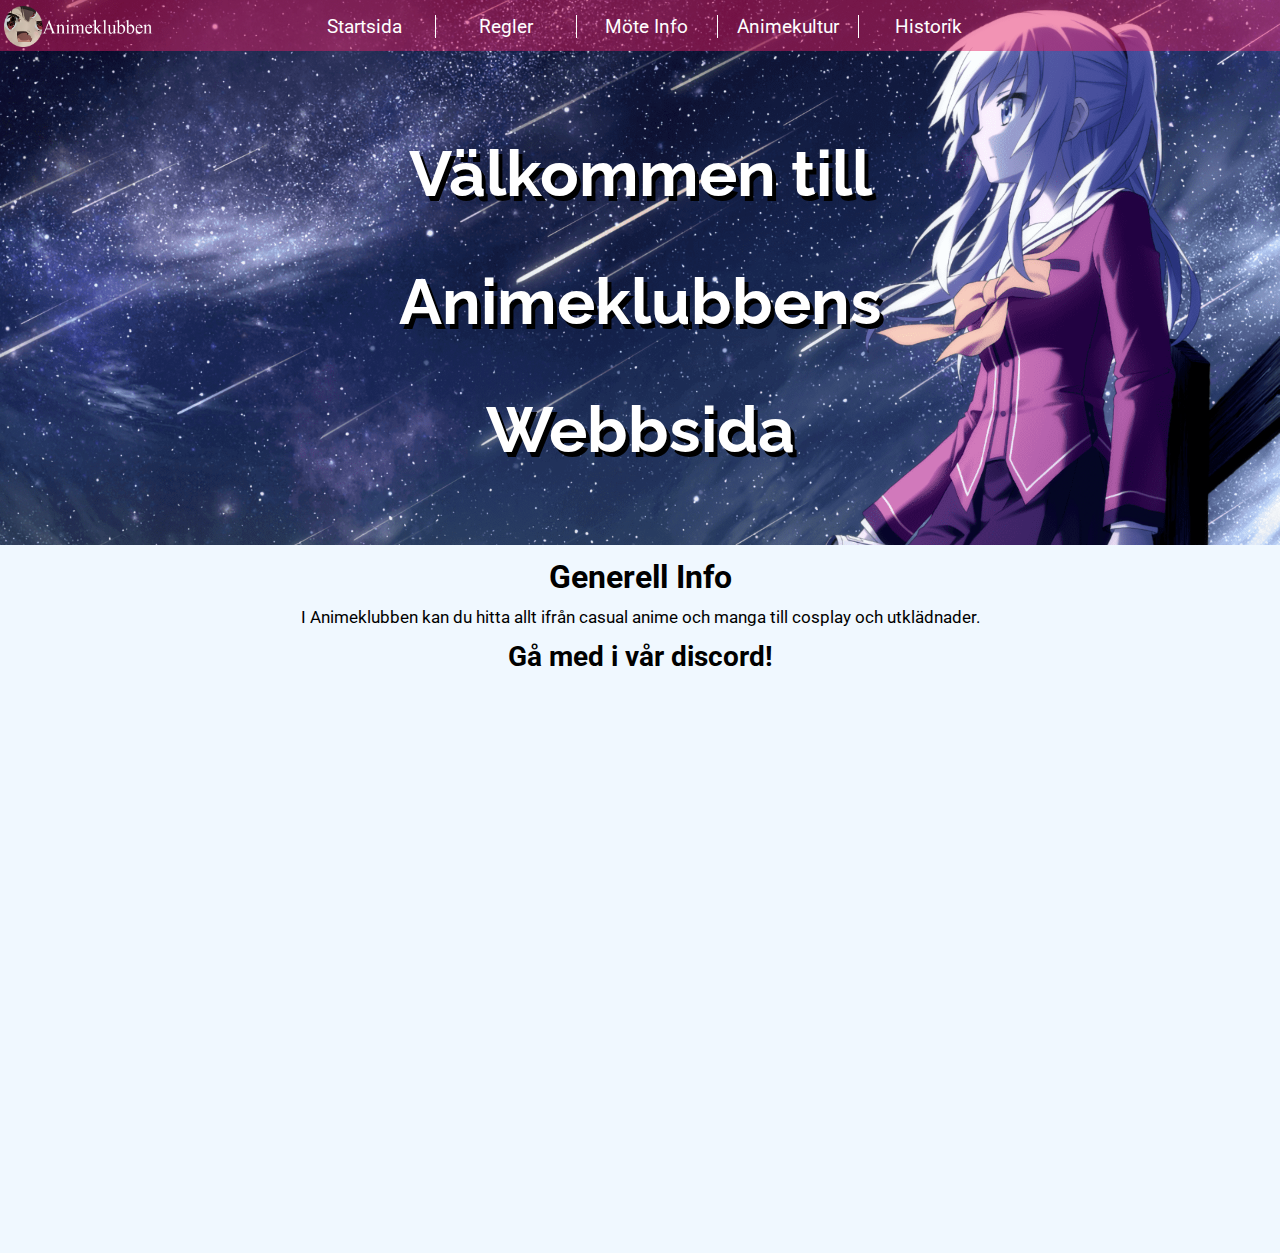
<file: index.html>
<!DOCTYPE html>
<html lang="sv">
<head>
    <meta charset="UTF-8">
    <meta name="viewport" content="width=device-width, initial-scale=1.0">
    <meta http-equiv="X-UA-Compatible" content="ie=edge">
    <title>Animeklubben</title>
    <link rel="stylesheet" href="css/style.css">
    <link href="https://fonts.googleapis.com/css?family=Raleway&display=swap" rel="stylesheet">
    <link rel="icon" type="image/png" href="img/favicon.png">
    <link href="https://fonts.googleapis.com/css?family=Roboto" rel="stylesheet">
</head>
<body style="background-color: aliceblue;">

<div class="container">
    <header id="mheader">
        <img class="logo" src="img/logo.png" alt="">
        <div class="invisible-block"></div>
        <p><a id="first-header-link" class="header-link" href="index.html">Startsida</a></p>
        <p><a class="header-link" href="regler.html">Regler</a></p>
        <p><a class="header-link" href="mote.html">Möte Info</a></p>
        <p><a class="header-link" href="anime.html">Animekultur</a></p>
        <p><a class="header-link" href="historik.html">Historik</a></p>
        <div class="invisible-block"></div>

        <div class="menu">
            <div class="line"></div>
            <a href="index.html"><p>Startsida</p></a>
            <p><a href="regler.html">Regler</a></p>
            <p><a href="mote.html">Möte Info</a></p>
            <p><a href="anime.html">Animekultur</a></p>
            <p><a href="historik.html">Historik</a></p>
        </div>
        <div class="button">
            <div class="bar1"></div>
            <div class="bar2"></div>
            <div class="bar3"></div>
        </div>
    </header>

    <div></div>

    <main id="hero-image">
        <h1>Välkommen till<br/>
        Animeklubbens<br/>
        Webbsida</h1>
    </main>

    <h2>Generell Info</h2>
    <p class="main_text">I Animeklubben kan du hitta allt ifrån casual anime och manga till cosplay och utklädnader.</p>

    <h3>Gå med i vår discord!</h3>
    <div class="discord">
    <iframe src="https://discordapp.com/widget?id=514850079283347477&theme=dark" height="550vw" allowtransparency="true" frameborder="0"></iframe>
    </div>

</div>


<script src="js/script.js"></script>

</body>
</html>
</file>
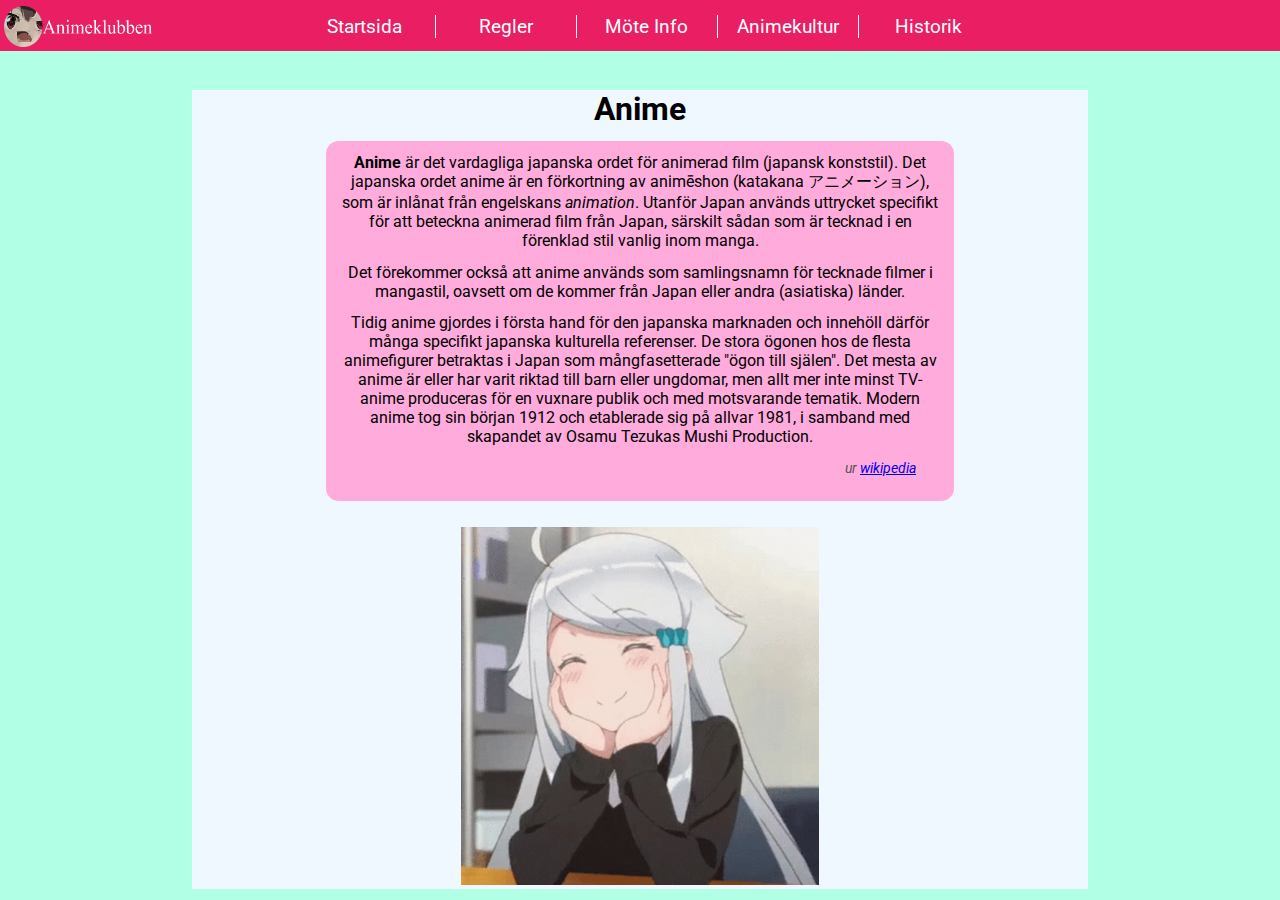
<file: anime.html>
<!DOCTYPE html>
<html lang="sv">
<head>
    <meta charset="UTF-8">
    <meta name="viewport" content="width=device-width, initial-scale=1.0">
    <meta http-equiv="X-UA-Compatible" content="ie=edge">
    <title>Document</title>
    <link rel="stylesheet" href="css/style.css">
    <link rel="icon" type="image/png" href="img/favicon.png">
    <link href="https://fonts.googleapis.com/css?family=Roboto" rel="stylesheet">
</head>
<body class="body-background">
    <header>
        <img class="logo" src="img/logo.png" alt="">
        <div class="invisible-block"></div>
        <p><a id="first-header-link" class="header-link" href="index.html">Startsida</a></p>
        <p><a class="header-link" href="regler.html">Regler</a></p>
        <p><a class="header-link" href="mote.html">Möte Info</a></p>
        <p><a class="header-link" href="anime.html">Animekultur</a></p>
        <p><a class="header-link" href="historik.html">Historik</a></p>
        <div class="invisible-block"></div>

        <div class="menu">
            <div class="line"></div>
            <p><a href="index.html">Startsida</a></p>
            <p><a href="regler.html">Regler</a></p>
            <p><a href="mote.html">Möte Info</a></p>
            <p><a href="anime.html">Animekultur</a></p>
            <p><a href="historik.html">Historik</a></p>
        </div>
        <div class="button">
            <div class="bar1"></div>
            <div class="bar2"></div>
            <div class="bar3"></div>
        </div>
    </header>

    <article id="anime-container">
        <h2 class="offset">Anime</h2>
        <div class="text-container" id="anime-text-container">
        <p class="textoffset"><strong>Anime</strong> är det vardagliga japanska ordet för animerad film (japansk konststil). Det japanska ordet anime är en förkortning av animēshon (katakana アニメーション), som är inlånat från engelskans <i>animation</i>. Utanför Japan används uttrycket specifikt för att beteckna animerad film från Japan, särskilt sådan som är tecknad i en förenklad stil vanlig inom manga.</p>
        <p class="textoffset">Det förekommer också att anime används som samlingsnamn för tecknade filmer i mangastil, oavsett om de kommer från Japan eller andra (asiatiska) länder.</p>
        <p class="textoffset">Tidig anime gjordes i första hand för den japanska marknaden och innehöll därför många specifikt japanska kulturella referenser. De stora ögonen hos de flesta animefigurer betraktas i Japan som mångfasetterade "ögon till själen". Det mesta av anime är eller har varit riktad till barn eller ungdomar, men allt mer inte minst TV-anime produceras för en vuxnare publik och med motsvarande tematik. Modern anime tog sin början 1912 och etablerade sig på allvar 1981, i samband med skapandet av Osamu Tezukas Mushi Production.</p>
        <p class="side-text"><i>ur <a href="https://sv.wikipedia.org/wiki/Anime">wikipedia</a></i></p>
        </div>

    <img class="images" src="img/glad.gif" alt="">
    </article>

    <script src="js/script.js"></script>
</body>
</html>
</file>
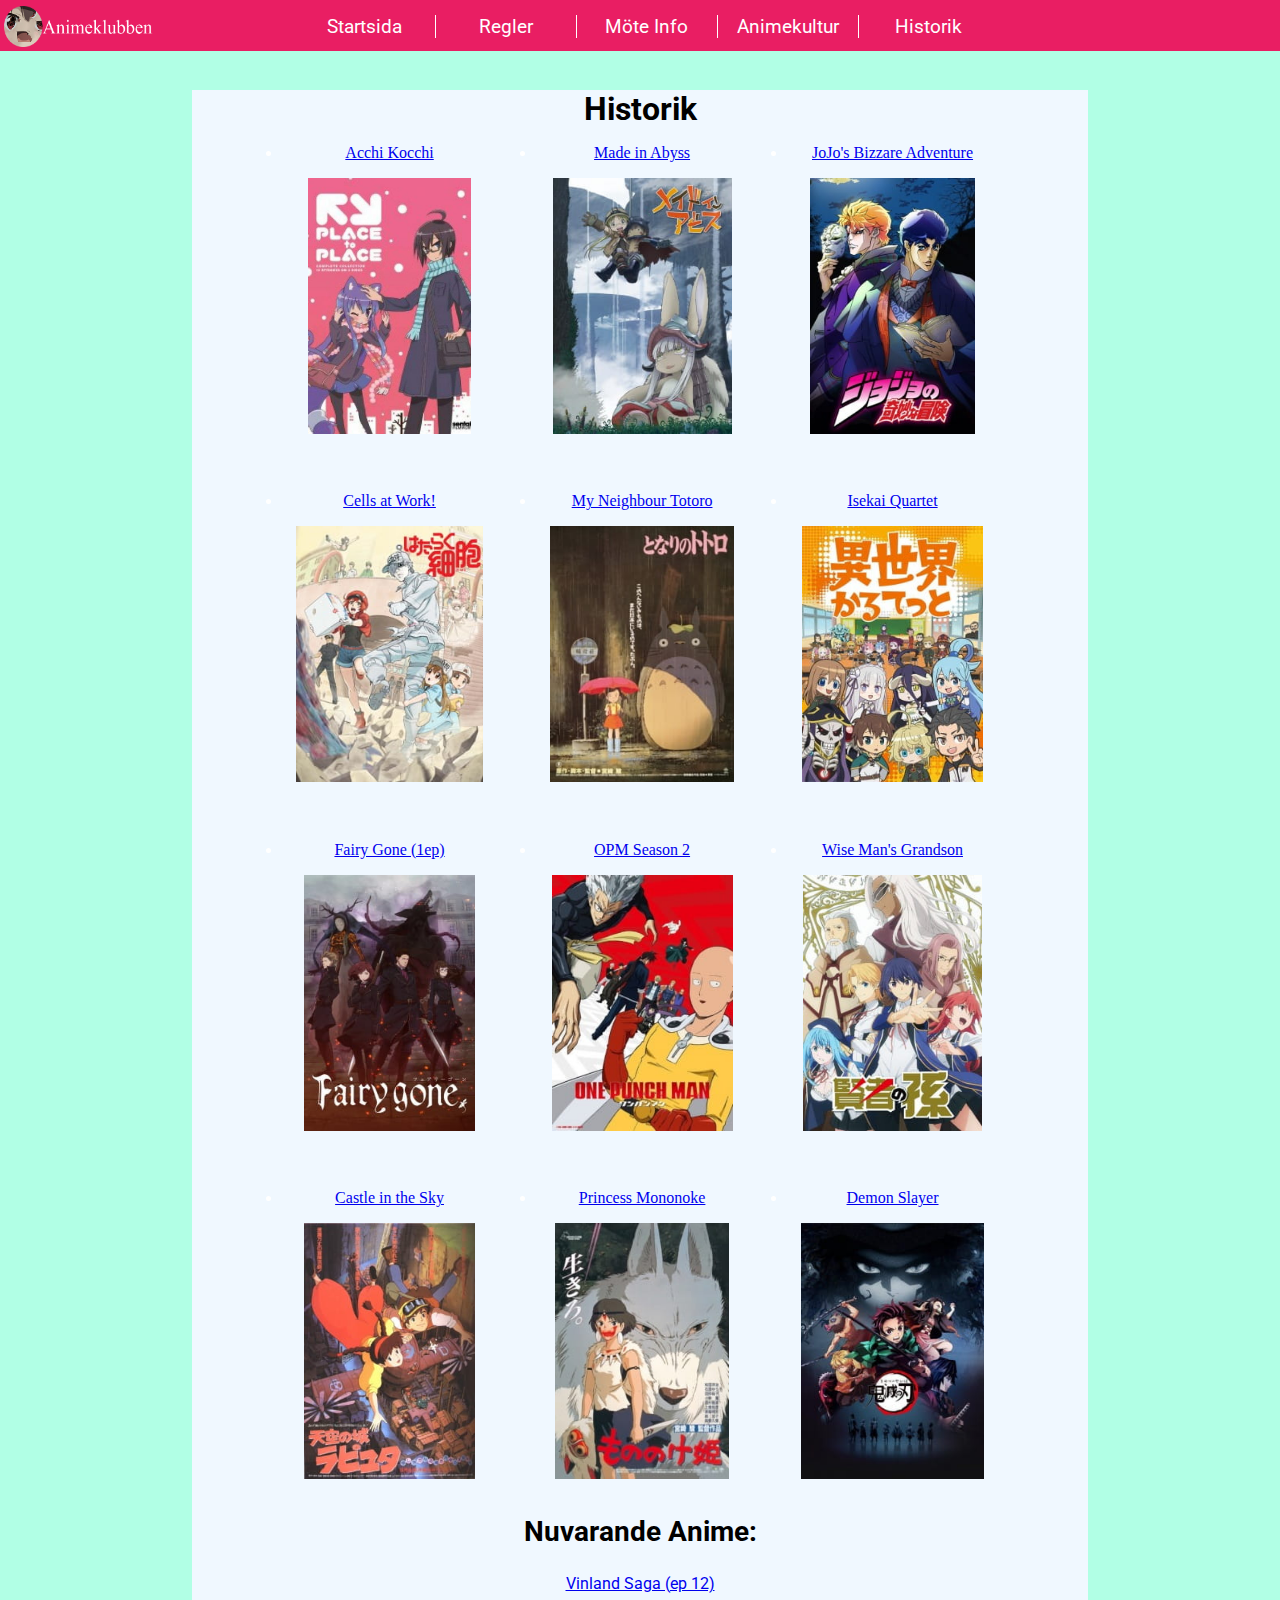
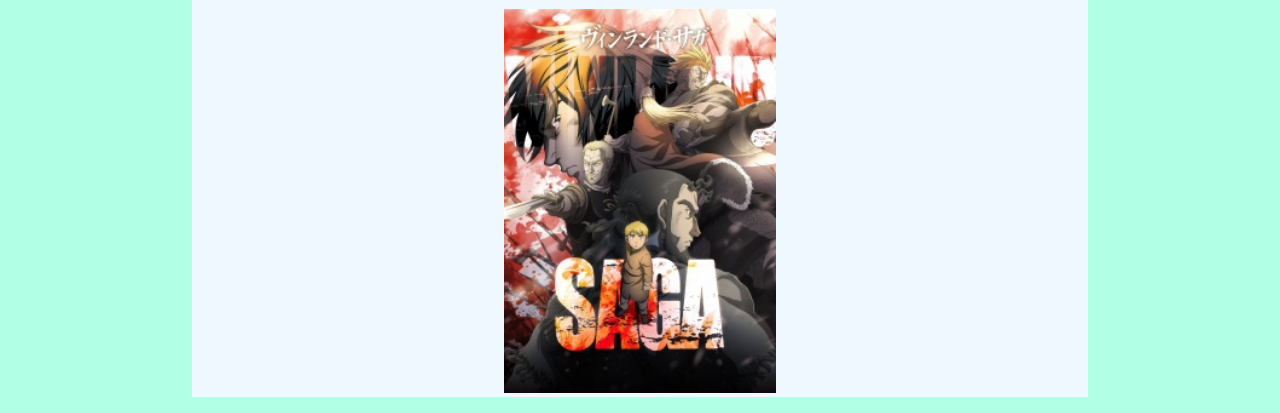
<file: historik.html>
<!DOCTYPE html>
<html lang="sv">
<head>
    <meta charset="UTF-8">
    <meta name="viewport" content="width=device-width, initial-scale=1.0">
    <meta http-equiv="X-UA-Compatible" content="ie=edge">
    <title>Document</title>
    <link rel="stylesheet" href="css/style.css">
    <link rel="icon" type="image/png" href="img/favicon.png">
    <link href="https://fonts.googleapis.com/css?family=Roboto" rel="stylesheet">
</head>
<body class="body-background">
    <header>
        <img class="logo" src="img/logo.png" alt="">
        <div class="invisible-block"></div>
        <p><a id="first-header-link" class="header-link" href="index.html">Startsida</a></p>
        <p><a class="header-link" href="regler.html">Regler</a></p>
        <p><a class="header-link" href="mote.html">Möte Info</a></p>
        <p><a class="header-link" href="anime.html">Animekultur</a></p>
        <p><a class="header-link" href="historik.html">Historik</a></p>
        <div class="invisible-block"></div>

        <div class="menu">
            <div class="line"></div>
            <p><a href="index.html">Startsida</a></p>
            <p><a href="regler.html">Regler</a></p>
            <p><a href="mote.html">Möte Info</a></p>
            <p><a href="anime.html">Animekultur</a></p>
            <p><a href="historik.html">Historik</a></p>
        </div>
        <div class="button">
            <div class="bar1"></div>
            <div class="bar2"></div>
            <div class="bar3"></div>
        </div>
    </header>

    <article class="history-page-container">
        <h2 class="offset">Historik</h2>
        <ul>
            <li><a href="https://myanimelist.net/anime/12291/Acchi_Kocchi_TV">Acchi Kocchi <p><img src="img/acchikocchi.jpg" alt=""></p></a></li>
            <li><a href="https://myanimelist.net/anime/34599/Made_in_Abyss">Made in Abyss <p><img src="img/mia.jpg" alt=""></p></a></li>
            <li><a href="https://myanimelist.net/anime/14719/JoJo_no_Kimyou_na_Bouken_TV">JoJo's Bizzare Adventure <p><img src="img/jojo.jpg" alt=""></p></a></li>
            <li><a href="https://myanimelist.net/anime/37141/Hataraku_Saibou_TV">Cells at Work! <p><img src="img/caw.jpg" alt=""></p></a></li>
            <li><a href="https://myanimelist.net/anime/523/Tonari_no_Totoro">My Neighbour Totoro <p><img src="img/totoro.jpg" alt=""></p></a></li>
            <li><a href="https://myanimelist.net/anime/38472/Isekai_Quartet">Isekai Quartet <p><img src="img/iq.jpg" alt=""></p></a></li>
            <li><a href="https://myanimelist.net/anime/39063/Fairy_Gone">Fairy Gone (1ep) <p><img src="img/fg.jpg" alt=""></p></a></li>
            <li><a href="https://myanimelist.net/anime/34134/One_Punch_Man_2nd_Season">OPM Season 2 <p><img src="img/opm2.jpg" alt=""></p></a></li>
            <li><a href="https://myanimelist.net/anime/36407/Kenja_no_Mago">Wise Man's Grandson <p><img src="img/mg.jpg" alt=""></p></a></li>
            <li><a href="https://myanimelist.net/anime/513/Tenkuu_no_Shiro_Laputa">Castle in the Sky <p><img src="img/cits.jpg" alt=""></p></a></li>
            <li><a href="https://myanimelist.net/anime/164/Mononoke_Hime">Princess Mononoke <p><img src="img/pm.jpg" alt=""></p></a></li>
            <li><a href="https://myanimelist.net/anime/38000/Kimetsu_no_Yaiba">Demon Slayer <p><img src="img/kny.jpg" alt=""></p></a></li>
        </ul>
        <h3>Nuvarande Anime:</h3>
        <a style="text-align: center;" href="https://myanimelist.net/anime/37521/Vinland_Saga"><p> Vinland Saga (ep 12)</p> <p style="text-align: center;"><img id="current-anime" src="img/vs.jpg" alt=""></p></a>
    </article>
    
    <script src="js/script.js"></script>
</body>
</html>
</file>
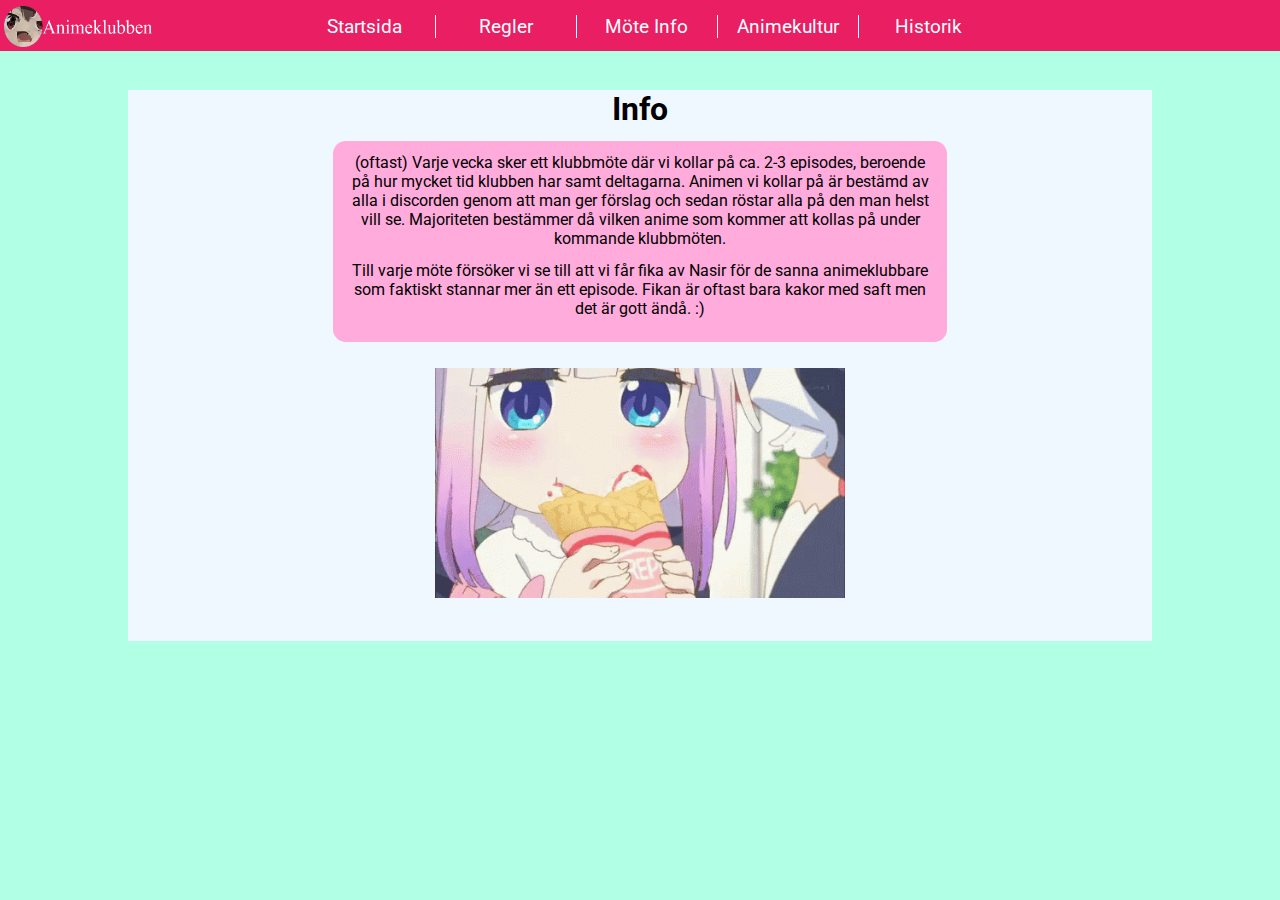
<file: mote.html>
<!DOCTYPE html>
<html lang="sv">
<head>
    <meta charset="UTF-8">
    <meta name="viewport" content="width=device-width, initial-scale=1.0">
    <meta http-equiv="X-UA-Compatible" content="ie=edge">
    <title>Document</title>
    <link rel="stylesheet" href="css/style.css">
    <link rel="icon" type="image/png" href="img/favicon.png">
    <link href="https://fonts.googleapis.com/css?family=Roboto" rel="stylesheet">
</head>
<body class="body-background">
    <header>
        <img class="logo" src="img/logo.png" alt="">
        <div class="invisible-block"></div>
        <p><a id="first-header-link" class="header-link" href="index.html">Startsida</a></p>
        <p><a class="header-link" href="regler.html">Regler</a></p>
        <p><a class="header-link" href="mote.html">Möte Info</a></p>
        <p><a class="header-link" href="anime.html">Animekultur</a></p>
        <p><a class="header-link" href="historik.html">Historik</a></p>
        <div class="invisible-block"></div>

        <div class="menu">
            <div class="line"></div>
            <p><a href="index.html">Startsida</a></p>
            <p><a href="regler.html">Regler</a></p>
            <p><a href="mote.html">Möte Info</a></p>
            <p><a href="anime.html">Animekultur</a></p>
            <p><a href="historik.html">Historik</a></p>
        </div>
        <div class="button">
            <div class="bar1"></div>
            <div class="bar2"></div>
            <div class="bar3"></div>
        </div>
    </header>
    
    <main class="mote-container">
    <article id="moteanime">
        <h2 class="offset">Info</h2>
        <div class="text-container" id="mote-text-container">
        <p class="textoffset">(oftast) Varje vecka sker ett klubbmöte där vi kollar på ca. 2-3 episodes, beroende på hur mycket tid klubben har samt deltagarna. Animen vi kollar på är bestämd av alla i discorden genom att man ger förslag och sedan röstar alla på den man helst vill se. Majoriteten bestämmer då vilken anime som kommer att kollas på under kommande klubbmöten.</p>
        <p class="textoffset">Till varje möte försöker vi se till att vi får fika av Nasir för de sanna animeklubbare som faktiskt stannar mer än ett episode. Fikan är oftast bara kakor med saft men det är gott ändå. :)</p>
        </div>
    </article>

    <img style="margin-bottom: 3vw;" class="images" src="img/fika.gif" alt="">
    </main>

    <script src="js/script.js"></script>
</body>
</html>
</file>
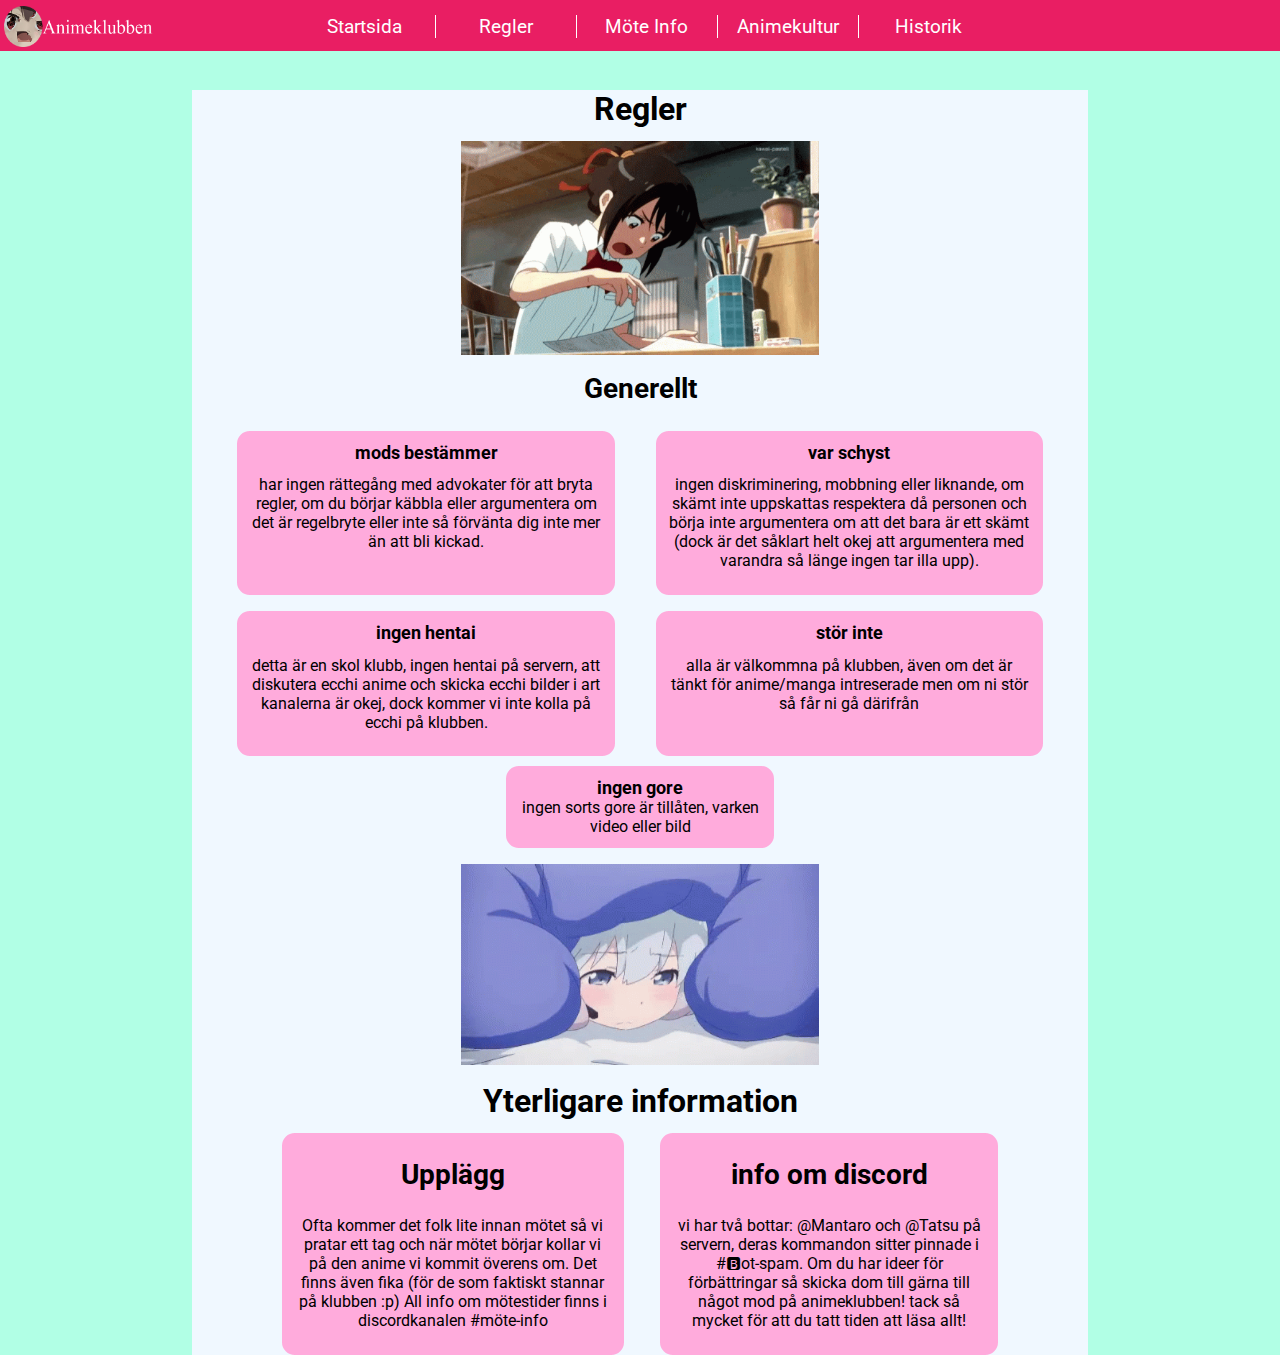
<file: regler.html>
<!DOCTYPE html>
<html lang="sv">
<head>
    <meta charset="UTF-8">
    <meta name="viewport" content="width=device-width, initial-scale=1.0">
    <meta http-equiv="X-UA-Compatible" content="ie=edge">
    <title>Regler</title>
    <link rel="stylesheet" href="css/style.css">
    <link rel="icon" type="image/png" href="img/favicon.png">
    <link href="https://fonts.googleapis.com/css?family=Roboto" rel="stylesheet">
</head>
<body class="body-background">
    <header>
        <img class="logo" src="img/logo.png" alt="">
        <div class="invisible-block"></div>
        <p><a id="first-header-link" class="header-link" href="index.html">Startsida</a></p>
        <p><a class="header-link" href="regler.html">Regler</a></p>
        <p><a class="header-link" href="mote.html">Möte Info</a></p>
        <p><a class="header-link" href="anime.html">Animekultur</a></p>
        <p><a class="header-link" href="historik.html">Historik</a></p>
        <div class="invisible-block"></div>

        <div class="menu">
            <div class="line"></div>
            <p><a href="index.html">Startsida</a></p>
            <p><a href="regler.html">Regler</a></p>
            <p><a href="mote.html">Möte Info</a></p>
            <p><a href="anime.html">Animekultur</a></p>
            <p><a href="historik.html">Historik</a></p>
        </div>
        <div class="button">
            <div class="bar1"></div>
            <div class="bar2"></div>
            <div class="bar3"></div>
        </div>
    </header>

    <main>
        <article class="rules-page-container">
            <h2 class="offset">Regler</h2>

            <img class="images" src="img/regler.gif" alt="">

            <h3>Generellt</h3>
                <section class="rules-container">
                    <div class="text-container">
                    <p style="grid-area: r1;" class="shead"><strong>mods bestämmer</strong></p>
                    <p class="textoffset">har ingen rättegång med advokater för att bryta regler, om du börjar käbbla eller argumentera om det är regelbryte eller inte så förvänta dig inte mer än att bli kickad.</p>
                    </div>

                    <div class="text-container">
                    <p style="grid-area: r2;" class="shead"><strong>var schyst</strong></p>
                    <p class="textoffset">ingen diskriminering, mobbning eller liknande, om skämt inte uppskattas respektera då personen och börja inte argumentera om att det bara är ett skämt (dock är det såklart helt okej att argumentera med varandra så länge ingen tar illa upp).</p>
                    </div>

                    <div class="text-container">
                    <p style="grid-area: r3;" class="shead"><strong>ingen hentai</strong></p>
                    <p class="textoffset">detta är en skol klubb, ingen hentai på servern, att diskutera ecchi anime och skicka ecchi bilder i art kanalerna är okej, dock kommer vi inte kolla på ecchi på klubben.</p>
                    </div>

                    <div class="text-container">
                    <p style="grid-area: r4;" class="shead"><strong>stör inte</strong></p>
                    <p style="grid-area: t4;" class="textoffset">alla är välkommna på klubben, även om det är tänkt för anime/manga intreserade men om ni stör så får ni gå därifrån</p>
                    </div>
                </section>

                <div class="text-container" id="last-rule">
                <p style="grid-area: r5;" class="shead"><strong>ingen gore</strong></p>
                <p style="grid-area: t5;" class="textoffset">ingen sorts gore är tillåten, varken video eller bild</p>
                </div>

                <p></p>
                <img class="images" src="img/peek.gif" alt="">

                <h2>Yterligare information</h2>

                <div id="other-info-container">
                <div class="text-container">
                <h3>Upplägg</h3>
                <p class="textoffset">Ofta kommer det folk lite innan mötet så vi pratar ett tag och när mötet börjar kollar vi på den anime vi kommit överens om. Det finns även fika (för de som faktiskt stannar på klubben :p)
                    All info om mötestider finns i discordkanalen #möte-info</p>
                </div>

                <div class="text-container">
                <h3 style="grid-area: r1">info om discord</h3>
                <p class="textoffset">vi har två bottar: @Mantaro och @Tatsu på servern, deras kommandon sitter pinnade i #🅱ot-spam. Om du har ideer för förbättringar så skicka dom till gärna till något mod på animeklubben! tack så mycket för att du tatt tiden att läsa allt!</p>
                </div>    
                </div>
        </article>
    </main>


    <script src="js/script.js"></script>
</body>
</html>
</file>
<file: css/style.css>
body {
    margin: 0px;
    width: 100%;
}

.container p {
    margin: 0;
    text-align: center;
}

.container {
    height: 100%;
    display: grid;
    grid-template-rows: 8vh 45vh;
}

header {
    position: fixed;
    top: 0;
    left: 0;
    background-color: #E91E63;
    padding-top: 0.5vw;
    padding-right: 2vw;
    height: 7vh;
    width: 100%;
}

nav {
    vertical-align: middle;
    color: white;
}

.button {
    position: fixed;
    float: right;
    right: 0;
    top: 0;
    margin-top: 0.5vh;
    margin-right: 3vw;
}

.bar1, .bar2, .bar3 {
    width: 35px;
    height: 5px;
    background-color: #333;
    margin: 6px 0;
    transition: 0.2s;
  }

.change .bar1 {
    transform: rotate(-45deg) translate(-9px, 6px);
    background-color: white;
}

.change .bar2 {
    opacity: 0;
    background-color: white;
}

.change .bar3 {
    transform: rotate(45deg) translate(-8px, -8px);
    background-color: white;
}

.menu{
    transform: translateX(115%);
    transition: transform .5s ease;
    display: block;
    background-color: #280511;
    position: fixed;
    float: right;
    height: 100%;
    width: 75%;
    right: 0;
    top: 0;
}

.menu.show{
    transform: translateX(0);
}

.logo {
    position: fixed;
    height: 6.4vh;
    top: 0.75vh;
    left: 2vw;
}

.line {
    margin-top: 8vh;
    height: 2px;
    width: 100%;
    background-color: #E91E63;
}

p {
    font-family: 'Roboto';
}

.menu a {
    color: white;
    text-decoration: none;
    font-family: sans-serif;
}

.menu p {

    font-size: 5vh;
    padding-left: 5vw;
    margin-top: 5vh;
}

#hero-image {
    background-image: url(../img/indeximg.png);
    background-position-x: 80%;
    background-size: 300%;
    height: 90%;
    padding-top: 6.5vh;
}

h1 {
    color: white;
    font-size: 12vw;
    text-align: center;
    font-family: 'Raleway';
    text-shadow: black 0.5vh 0.5vh;
    padding-bottom: 2vw;
    margin: 0;
    line-height: 20vw;
}

h2 {
    margin-top: 8vw;
    text-align: center;
    font-size: 7vw;
    font-family: 'Roboto';
}

.main_text {
    padding-left: 2vw;
    padding-right: 2vw;
    font-size: 4vw;
}

.discord {
    text-align: center;
}

.discord iframe {
    width: 90%;
}

h3 {
    text-align: center;
    margin-bottom: 1vh;
    font-family: 'Roboto';
    margin-top: 10vw;
}

.offset {
    margin-top: 10vh;
}

.shead {
    text-align: center;
    margin-bottom: 1vh;
}

.textoffset {
    margin-left: 5vw;
    margin-right: 5vw;
    margin-top: 0.5vh;
    margin-bottom: 1vh;
    text-align: center;
}

.images {
    width: 100%;
}

.side-text{
    text-align: right;
    margin-right: 2vw;
    font-size: 1.5vh;
    color: rgb(87, 87, 87);
}

ul {
    display: grid;
    grid-template-columns: auto auto;
    text-align: center;
    padding: 0px;
    color: white;
}

li a img {
    height: 25vh;
}

.invisible-block {
    display: none;
}

.header-link {
    display: none;
}

.body-background {
    background-color: aliceblue;
}


@media only screen and (min-width: 800px) {
    .container {
        display: block;
    }

    .textoffset {
        margin: 0;
        margin-bottom: 1vw;
    }

    .body-background {
        background-color: rgb(177, 255, 229);
    }

    main {
        display: block;
        height: 65vh;
    }

    h1 {
        font-size: 5vw;
        margin-top: 4vw;
        padding-bottom: 4vw;
        line-height: 10vw;
    }

    #hero-image {
        background-size: 100%;
        background-position-y: 10%;
    }

    header {
        text-align: center;
        position: absolute;
        display: grid;
        grid-template-columns: 12vw 11vw 11vw 11vw 11vw 11vw 11vw auto;
        padding-right: 0px;
        height: 3.5vw;
    }

    #mheader {
        background-color: rgba(233, 30, 98, 0.473);
        padding-top: 0.5vw;
    }

    .logo {
        width: 100%;
        z-index: 10;
        padding-left: 4px;
        display: block;
        position: initial;
        height: 90%;
    }

    .button {
        display: none;
    }

    .invisible-block {
        display: block;
    }

    .header-link {
        display: block;
        margin-top: 1vh;
        font-size: 1.5vw;
        text-decoration: none;
        color: white;
        border-left: 1px solid white;
    }

    #first-header-link {
        border: none;
    }

    h2 {
        font-size: 2.5vw;
        margin: 1vw;
    }

    h3 {
        margin-top: 1vw;
        margin-bottom: 2vw;
        font-size: 1.75em;
    }

    .main_text {
        font-size: 1.3vw;
    }

    header p {
        margin: 0;
    }

    #other-info-container {
        display: grid;
        margin-left: 10%;
        margin-right: 10%;
        grid-template-areas: 
        'r1 r2'
        't1 t2';
        text-align: center;
        grid-gap: 5%;
    }

    .images {
        width: 40%;
        margin-left: 30%;
        margin-right: 30%;
    }

    .rules-container {
        display: grid;
        margin-left: 5%;
        margin-right: 5%;
        margin-bottom: 2vw;
        grid-template-areas: 
        'r1 r2'
        't1 t2'
        'r3 r4'
        't3 t4';
        text-align: center;
        grid-gap: 5%;
    }

    #inf2 {
        display: grid;
        margin-left: 20%;
        margin-right: 20%;
        grid-template-areas: 
        'r4 r5'
        't4 t5';
        text-align: center;
    }

    #anime-container {
        margin-left: 15%;
        margin-right: 15%;
        text-align: center;
        background-color: aliceblue;
    }

    #anime-text-container {
        margin-bottom: 2vw;
        margin-left: 15%;
        margin-right: 15%;
    }

    .shead {
        font-size: 1.1em;
        margin-top: 0;
    }

    .discord iframe {
        width: 30%;
    }

    ul {
        grid-template-columns: auto auto auto;
        margin-left: 10%;
        margin-right: 10%;
        grid-gap: 3vw;
    }

    li a img {
        height: 20vw;
    }

    #current-anime {
        height: 30vw;
    }

    .rules-page-container {
        margin-left: 15%;
        margin-right: 15%;
        background-color: aliceblue;
    }

    .history-page-container {
        margin-left: 15%;
        margin-right: 15%;
        background-color: aliceblue;
    }

    #last-rule {
        margin-top: 1vw;
        margin-left: 35%;
        margin-right: 35%;
    }

    #last-rule p {
        margin: 0;
    }

    section .textoffset {
        margin-left: 0;
        margin-right: 0;
        margin-top: 1vw;
    }

    .text-container {
        background-color: rgb(255, 171, 220); 
        border-radius: 1vw;
        border: solid rgb(255, 171, 220) 1vw;
    }

    .mote-container {
        height: 100%;
        margin-left: 10%;
        margin-right: 10%;
        background-color: aliceblue;
    }

    #mote-text-container {
        margin-left: 20%;
        margin-right: 20%;
        margin-bottom: 2vw;
        text-align: center;
    }
}
</file>
